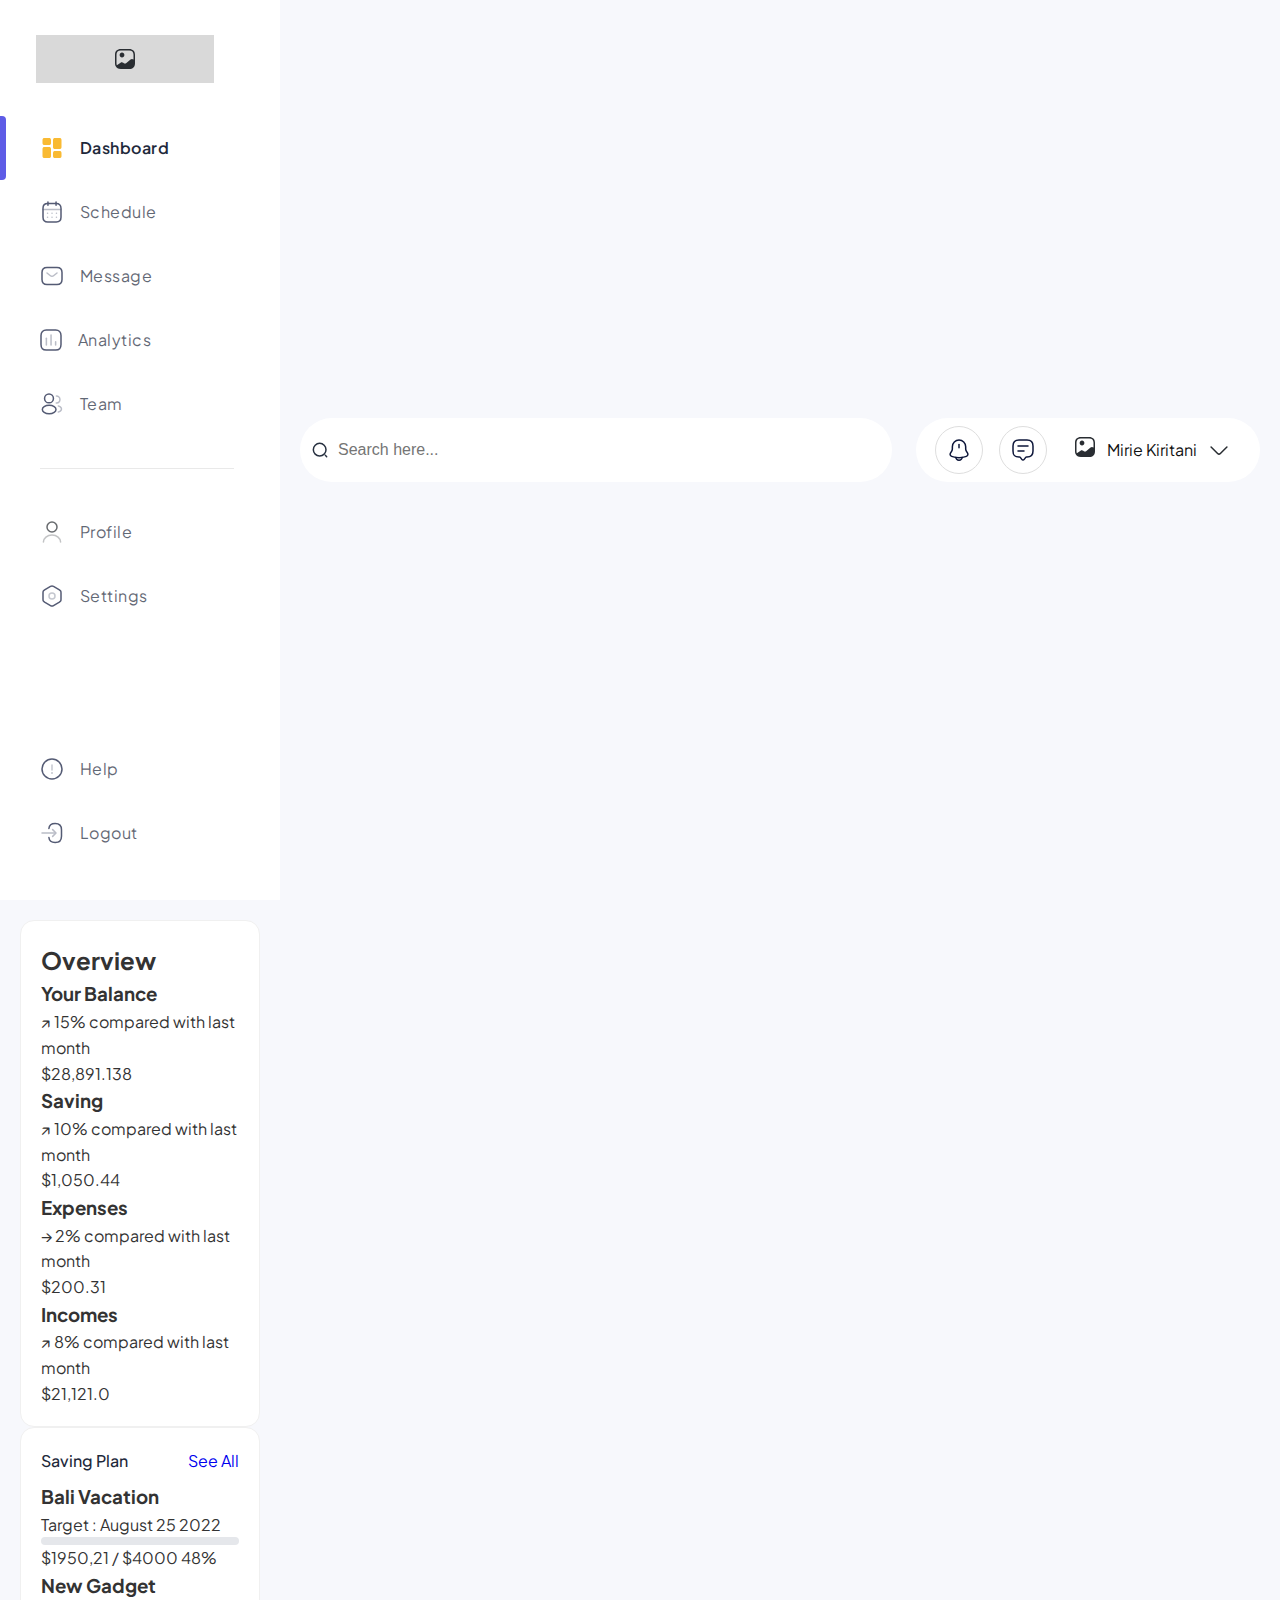
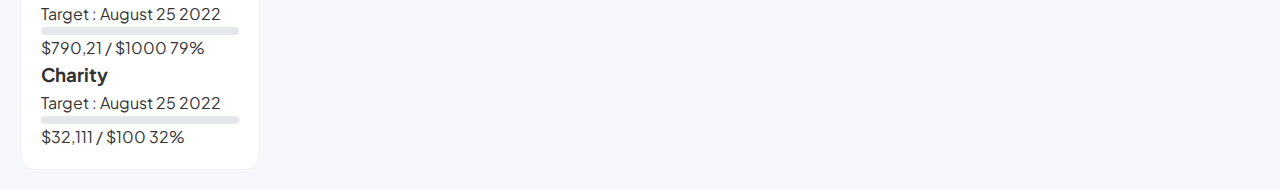
<file: Untitled-1.html>
<!DOCTYPE html>
<html lang="en">

<head>
    <meta charset="UTF-8" />
    <meta name="viewport" content="width=device-width, initial-scale=1.0" />
    <title>Dashboard UI</title>
    <link rel="stylesheet" href="style/main.css" />
    <link rel="preconnect" href="https://fonts.googleapis.com">
    <link rel="preconnect" href="https://fonts.gstatic.com" crossorigin>
    <link href="https://fonts.googleapis.com/css2?family=Plus+Jakarta+Sans:ital,wght@0,200..800;1,200..800&display=swap"
        rel="stylesheet">
</head>

<body>
    <div class="dashboard">
        <aside class="sidebar">
            <div class="sidebar__top">
                <div class="sidebar__logo">
                    <img src="assets/icons/imageIcons.svg" alt="Dashboard Icon" class="icon" />
                </div>
                <nav class="sidebar__nav">
                    <ul>
                        <li class="active">
                            <img src="assets/icons/dashboardIcon.svg" alt="Dashboard Icon" class="nav-icon" />
                            Dashboard
                        </li>

                        <li>
                            <img src="assets/icons/calenderIcon.svg" alt="Dashboard Icon" class="nav-icon" />
                            Schedule
                        </li>
                        <li>
                            <img src="assets/icons/messageIcon.svg" alt="Dashboard Icon" class="nav-icon" />
                            Message
                        </li>
                        <li>
                            <img src="assets/icons/analyticsIcon.svg" alt="Dashboard Icon" class="nav-icon" />Analytics
                        </li>
                        <li>
                            <img src="assets/icons/teamIcon.svg" alt="Dashboard Icon" class="nav-icon" />Team
                        </li>

                        <li class="sidebar-divider">
                            <div class="divider-line"></div>
                        </li>
                        <li>
                            <img src="assets/icons/profileIcon.svg" alt="Dashboard Icon" class="nav-icon" />Profile
                        </li>
                        <li>
                            <img src="assets/icons/settingIcon.svg" alt="Dashboard Icon" class="nav-icon" />Settings
                        </li>
                    </ul>
                </nav>
            </div>
            <div class="sidebar__bottom">

                <ul>
                    <li>
                        <img src="assets/icons/helpIcon.svg" alt="Dashboard Icon" class="bottom-nav-icon" />Help
                    </li>
                    <li>
                        <img src="assets/icons/logoutIcon.svg" alt="Dashboard Icon" class="bottom-nav-icon" />Logout
                    </li>
                </ul>

            </div>
        </aside>

        <main class="top-bar">
            <div class="search-container">
                <img src="assets/icons/searchIcon.svg" alt="Search" class="search-icon" />
                <input type="text" class="search-input" placeholder="Search here..." />
            </div>
            <div class="right-section">
                <button class="buttonIcon">
                    <img src="assets/icons/notificationIcon.svg" alt="Notification" />
                </button>
                <button class="buttonIcon">
                    <img src="assets/icons/messageNotifyIcon.svg" alt="Message" />
                </button>
                <ul class="profile-wrapper">
                    <li>
                        <div class="profile" onclick="toggleMenu(event)">
                            <div class="imageProfile">
                                <img src="assets/icons/imageIcons.svg" alt="Profile Icon" />
                            </div>
                            <a class="name">Mirie Kiritani</a>
                            <img src="assets/icons/arrow-down.svg" />
                            <ul class="menu">
                                <li><a href="#">Edit</a></li>
                                <li><a href="#">Change Password</a></li>
                                <li><a href="#">Log out</a></li>
                            </ul>
                        </div>
                    </li>
                </ul>
            </div>
        </main>

        <main class="main-content">
            <div class="overview-and-saving">
                <div>
                    <div class="overview-card card">
                        <h2 class="overview-title">Overview</h2>
                        <div class="overview-content">
                            <div class="overview-box balance-box">
                                <div class="box-header">
                                    <h3 class="box-title">Your Balance</h3>
                                    <p class="box-subtitle"><span>&#8599;</span> 15% compared with last month</p>
                                </div>
                                <p class="box-value">$28,891.138</p>
                            </div>
                            <div class="overview-box saving-box">
                                <div class="box-header">
                                    <h3 class="box-title">Saving</h3>
                                    <p class="box-subtitle"><span>&#8599;</span> 10% compared with last month</p>
                                </div>
                                <p class="box-value">$1,050.44</p>
                            </div>
                            <div class="overview-box expenses-box">
                                <div class="box-header">
                                    <h3 class="box-title">Expenses</h3>
                                    <p class="box-subtitle"><span>&#8594;</span> 2% compared with last month</p>
                                </div>
                                <p class="box-value">$200.31</p>
                            </div>
                            <div class="overview-box income-box">
                                <div class="box-header">
                                    <h3 class="box-title">Incomes</h3>
                                    <p class="box-subtitle"><span>&#8599;</span> 8% compared with last month</p>
                                </div>
                                <p class="box-value">$21,121.0</p>
                            </div>
                        </div>
                    </div>

                    <div class="saving-plan-card card">
                        <div class="saving-plan-header">
                            <h2 class="saving-plan-title">Saving Plan</h2>
                            <a href="#" class="see-all-link">See All</a>
                        </div>
                        <div class="saving-plan-content">
                            <div class="saving-item">
                                <div class="saving-item-header">
                                    <h3 class="saving-item-title">Bali Vacation</h3>
                                    <p class="saving-item-target">Target : August 25 2022</p>
                                </div>
                                <div class="progress-bar">
                                    <div class="progress-bar-fill" style="width: 48%"></div>
                                </div>
                                <p class="saving-item-progress">$1950,21 / $4000 48%</p>
                            </div>
                            <div class="saving-item">
                                <div class="saving-item-header">
                                    <h3 class="saving-item-title">New Gadget</h3>
                                    <p class="saving-item-target">Target : August 25 2022</p>
                                </div>
                                <div class="progress-bar">
                                    <div class="progress-bar-fill" style="width: 79%"></div>
                                </div>
                                <p class="saving-item-progress">$790,21 / $1000 79%</p>
                            </div>
                            <div class="saving-item">
                                <div class="saving-item-header">
                                    <h3 class="saving-item-title">Charity</h3>
                                    <p class="saving-item-target">Target : August 25 2022</p>
                                </div>
                                <div class="progress-bar">
                                    <div class="progress-bar-fill" style="width: 32%"></div>
                                </div>
                                <p class="saving-item-progress">$32,111 / $100 32%</p>
                            </div>
                        </div>
                    </div>
                </div>
            </div>
        </main>

</body>

</html>



<script>
    function toggleMenu(event) {
        event.stopPropagation(); // Prevent bubbling to the document
        const profile = event.currentTarget;
        profile.classList.toggle("active");
    }

    // Hide menu only when clicking completely outside the profile
    document.addEventListener("click", function (e) {
        document.querySelectorAll(".profile.active").forEach((profile) => {
            if (!profile.contains(e.target)) {
                profile.classList.remove("active");
            }
        });
    });
</script>
</file>
<file: style/main.css>
* {
    box-sizing: border-box;
    margin: 0;
    padding: 0;
}

body {
    font-family: 'Plus Jakarta Sans', sans-serif;
    background: #f7f8fc;
    color: #333;
    line-height: 1.6;
    overflow-x: hidden;
}

.dashboard {
    display: grid;
    grid-template-columns: 280px 1fr;
    min-height: 100vh;
    width: 100%;
}

aside {
    padding: 0px !important;
}

.sidebar {
    background: #ffffff;
    padding: 32px 0 32px 0;
    display: flex;
    flex-direction: column;
    justify-content: space-between;
    height: 100vh;
    position: sticky;
    top: 0;
    z-index: 100;
    transition: transform 0.3s ease, left 0.3s ease;
}

.sidebar__logo {
    width: 178px;
    height: 48px;
    margin: 35px 66px 33px 36px;
    background: #D9D9D9;
    display: flex;
    justify-content: center;
    align-items: center;
}

.sidebar__nav ul,
.sidebar__bottom ul {
    list-style: none;
    padding: 0;
    margin: 0;
    margin-bottom: 35px;
}

.sidebar__nav li,
.sidebar__bottom li {
    width: 258px;
    height: 64px;
    position: relative;
    display: flex;
    align-items: center;
    gap: 16px;
    font-size: 16px;
    line-height: 16px;
    letter-spacing: 0.48px;
    color: #1E293B;
    padding: 12px 24px 12px 40px;
    border-radius: 0 8px 8px 0;
    cursor: pointer;
    transition: background-color 0.2s ease;
    opacity: 70%;
}

.sidebar__nav li:hover,
.sidebar__nav li.active,
.sidebar__bottom li:hover {
    font-weight: 600;
    opacity: 100%;
}

.sidebar__nav li.active::before {
    content: '';
    position: absolute;
    left: 0;
    top: 0;
    width: 6px;
    height: 100%;
    background: #5e5ce6;
    border-radius: 0 4px 4px 0;
}

.sidebar-divider {
    list-style: none;
    justify-content: flex-start;
}

.divider-line {
    height: 1px;
    background: #e0e0e0;
    width: 219px;
}

.main-wrapper {
    width: 100%;
    overflow-x: hidden;
}

.top-bar {
    display: flex;
    align-items: center;
    padding: 20px;
    gap: 24px;
    flex-wrap: wrap;
    background: #f7f8fc;
    position: sticky;
    top: 0;
    z-index: 90;
}

.search-container {
    display: flex;
    height: 64px;
    background: #FFFFFF;
    border-radius: 100px;
    padding: 8px 12px;
    flex: 1;
    min-width: 300px;
}

.search-icon {
    width: 16px;
    margin-right: 10px;
}

.search-input {
    flex: 1;
    border: none;
    background: transparent;
    outline: none;
    font-size: 16px;
}

.right-section {
    display: flex;
    align-items: center;
    gap: 16px;
    height: 64px;
    background: #FFFFFF;
    border-radius: 100px;
    padding: 0 19px;
}

.buttonIcon {
    height: 48px;
    width: 48px;
    border-radius: 100px;
    border: 1px solid #DEDEDE;
    background: #FFFFFF;
    display: flex;
    align-items: center;
    justify-content: center;
    padding: 19px;
    cursor: pointer;
}

.buttonIcon img,
.message-icon img {
    width: 24px;
    height: 24px;
}

a {
    text-decoration: none;
}

li {
    list-style-type: none;
}

.profile-wrapper {
    position: relative;
    margin: 0;
    padding: 0;
}

.profile {
    padding: 10px;
    background: #fff;
    display: flex;
    align-items: center;
    border-radius: 100px;
}

.profile:hover {
    cursor: pointer;
    background: #f8f8f8;
}

.profile .name {
    font-size: 16px;
    font-weight: 400;
    color: #111;
    line-height: 24px;
    margin-left: 10px;
    margin-right: 10px;
}

.profile .name:hover {
    color: #0088cc;
}

.profile img {
    width: 24px;
    border-radius: 0;
    object-fit: contain;
    object-position: center;
}

.menu {
    display: none;
    clear: both;
    margin: 20px 0 0 0;
    list-style-type: none;
    border: 1px solid #ccc;
    border-radius: 4px;
    box-shadow: 0 2px 4px rgba(0, 0, 0, 0.08);
    background-color: #fff;
}

.menu li {
    font-size: 12px;
    margin: 0;
    padding: 10px 16px;
    background: #fff;
    text-decoration: none;
    white-space: nowrap;
}

.menu li a {
    color: #555;
}

.menu li:hover>a {
    color: #111;
}

.menu li:hover {
    background-color: #f0f0f0;
}

.profile .menu {
    display: none;
    position: absolute;
    top: 100%;
    left: 0;
    z-index: 10;
    min-width: 180px;
}

.profile.active .menu {
    display: block;
}

.main-content,
.second-main {
    padding: 20px;
    display: flex;
    gap: 20px;
    flex-wrap: wrap;
}

.overview-section,
.analytics-card {
    background: white;
    border-radius: 16px;
    padding: 24px;
    flex: 1;
    min-width: 300px;
    width: 100%;
}

.section-header {
    margin-bottom: 20px;
    display: flex;
    justify-content: space-between;
    align-items: center;
}

.section-title {
    font-size: 18px;
    font-weight: 600;
    color: #1e293b;
}

.cards-grid {
    display: grid;
    grid-template-columns: repeat(auto-fit, minmax(250px, 1fr));
    gap: 16px;
}

.card {
    border-radius: 14px;
    padding: 20px;
    position: relative;
    background: white;
    border: 1px solid #f0f0f0;
    height: auto;
    min-height: 165px;
}

.card-purple {
    background: #4745A4;
    color: white;
    border: none;
}

.card-top {
    display: flex;
    align-items: center;
    gap: 16px;
    margin-bottom: 16px;
}

.card-text {
    flex: 1;
}

.Card-divider {
    height: 1px;
    background: #e0e0e0;
    width: 100%;
    margin-bottom: 15px;
}

.card-icon {
    width: 36px;
    height: 36px;
    border-radius: 50%;
    display: flex;
    align-items: center;
    justify-content: center;
    margin-bottom: 0px;
}

.card-title {
    font-size: 18px;
    font-weight: 600;
    margin-bottom: 4px;
}

.card-subtitle {
    font-size: 12px;
    color: #0D163A;
    display: flex;
    align-items: center;
    margin-bottom: 16px;
    opacity: 60%;
    gap: 4px;
    width: fit-content;

}

.card-purple .card-subtitle {
    color: rgba(255, 255, 255, 0.8);
}

.card-purple {
    color: rgba(255, 255, 255, 0.9);
}

.card-amount {
    font-size: 28px;
    font-weight: 600;
}

.card-arrow {
    position: absolute;
    bottom: 20px;
    right: 20px;
    width: 24px;
    height: 24px;
    border-radius: 50%;
    display: flex;
    align-items: center;
    justify-content: center;
}

.card-purple .card-arrow {
    color: white;
}

.saving-plan-section,
.transactions-card {
    background: white;
    padding: 24px;
    flex: 0 0 350px;
    border-radius: 16px;
    width: 100%;
}

.see-all {
    color: #5b5fc7;
    text-decoration: none;
    font-size: 14px;
    font-weight: 500;
}

.saving-plan-item {
    margin: 24px 0;
    width: 100%;
}

.saving-plan-header {
    display: flex;
    justify-content: space-between;
    margin-bottom: 8px;
}

.saving-plan-title {
    font-size: 16px;
    font-weight: 500;
    color: #1e293b;
}

.saving-plan-target {
    font-size: 12px;
    color: #64748b;
}

.saving-plan-amounts {
    display: flex;
    justify-content: space-between;
    align-items: baseline;
    margin-bottom: 8px;
}

.saving-plan-left {
    display: flex;
    align-items: baseline;
    gap: 4px;
}

.saving-plan-current {
    font-size: 20px;
    font-weight: 600;
    color: #1e293b;
}

.saving-plan-total {
    opacity: 50%;
    font-size: 12px;
    color: #64748b;
    font-weight: 600;
}

.saving-plan-percentage {
    font-size: 16px;
    font-weight: 600;
    color: #5b5fc7;
}

.percentage-48 {
    color: #5b5fc7;
}

.percentage-79 {
    color: #f59e0b;
}

.percentage-32 {
    color: #22c55e;
}

.progress-bar {
    height: 8px;
    background: #e5e7eb;
    border-radius: 4px;
    overflow: hidden;
}

.progress-fill-purple {
    height: 100%;
    width: 48%;
    background: #5b5fc7;
    border-radius: 4px;
}

.progress-fill-yellow {
    height: 100%;
    width: 79%;
    background: #f59e0b;
    border-radius: 4px;
}

.progress-fill-green {
    height: 100%;
    width: 32%;
    background: #22c55e;
    border-radius: 4px;
}

.analytics-header {
    display: flex;
    justify-content: space-between;
    align-items: center;
    margin-bottom: 20px;
    flex-wrap: wrap;
}

.card-header h2 {
    font-size: 18px;
    color: #333;
    font-weight: 600;
}

.legend-container {
    display: flex;
    align-items: center;
    gap: 15px;
    flex-wrap: wrap;
}

.legend-item {
    display: flex;
    align-items: center;
    gap: 5px;
    font-size: 14px;
    color: #666;
}

.legend-dot {
    width: 10px;
    height: 10px;
    border-radius: 50%;
}

.legend-dot.purple {
    background-color: #8a70ff;
}

.legend-dot.yellow {
    background-color: #ffa726;
}

.dropdown {
    margin-left: 10px;
}

.dropdown-btn {
    background-color: white;
    border: 1px solid #e5e7eb;
    border-radius: 6px;
    padding: 6px 12px;
    font-size: 14px;
    color: #333;
    cursor: pointer;
    display: flex;
    align-items: center;
    gap: 5px;
}

.arrow-down {
    font-size: 10px;
}

.chart-container {
    height: 300px;
    position: relative;
    width: 100%;
}

.transactions-list {
    display: flex;
    flex-direction: column;
    gap: 25px;
    margin-top: 25px
}

.transaction-item {
    display: flex;
    justify-content: space-between;
    align-items: center;
    padding: 10px 0;
    width: 100%;
}

.transaction-left {
    display: flex;
    align-items: center;
}

.imageContain {
    width: 40px;
    height: 40px;
    background-color: #D9D9D9;
    border-radius: 50%;
    display: flex;
    align-items: center;
    justify-content: center;
    margin-right: 10px;
}

.transaction-details h3 {
    font-size: 18px;
    font-weight: 600;
    color: #333;
}

.transaction-details p {
    font-size: 12px;
    color: #0D163A;
    opacity: 50%;
}

.transaction-right {
    text-align: right;
}

.transaction-right h3 {
    font-size: 18px;
    font-weight: 600;
    color: #333;
    margin-bottom: 2px;
}

.transaction-right p.completed {
    font-size: 13px;
    color: #10b981;
}


.mobile-menu-toggle {
    display: none;
    position: fixed;
    top: 20px;
    right: 20px;
    z-index: 1000;
    background: #070707;
    color: white;
    border: none;
    border-radius: 50%;
    width: 50px;
    height: 50px;
    cursor: pointer;
    box-shadow: 0 4px 6px rgba(0, 0, 0, 0.1);
}


@media (max-width: 1400px) {
    .cards-grid {
        grid-template-columns: repeat(2, 1fr);
    }

    .main-content {
        flex-direction: column;
    }

    .saving-plan-section {
        flex: 1;
        max-width: 100%;
    }
}

@media (max-width: 1200px) {
    .dashboard {
        grid-template-columns: 1fr;
    }

    .sidebar {
        position: fixed;
        left: -280px;
        top: 0;
        height: 100%;
        width: 280px;
        transition: left 0.3s ease;
        box-shadow: 0 0 15px rgba(0, 0, 0, 0.1);
    }

    .sidebar.active {
        left: 0;
    }

    .mobile-menu-toggle {
        display: flex;
        align-items: center;
        justify-content: center;
    }

    .main-content,
    .second-main {
        flex-direction: column;
    }

    .saving-plan-section,
    .transactions-card,
    .analytics-card,
    .overview-section {
        width: 100%;
        flex: 1;
        max-width: 100%;
    }

    .main-wrapper {
        margin-left: 0;
    }
}

@media (max-width: 992px) {
    .cards-grid {
        grid-template-columns: 1fr;
    }

    .analytics-header {
        flex-direction: column;
        align-items: flex-start;
    }

    .legend-container {
        margin-top: 10px;
        width: 100%;
        justify-content: space-between;
    }
}

@media (max-width: 768px) {
    .top-bar {
        flex-direction: column;
        align-items: stretch;
        gap: 15px;
        padding: 15px;
    }

    .right-section {
        width: 100%;
        justify-content: space-between;
    }

    .search-container {
        width: 100%;
    }

    .saving-plan-header,
    .saving-plan-amounts {
        flex-direction: column;
        align-items: flex-start;
    }

    .saving-plan-percentage {
        margin-top: 5px;
    }

    .transaction-item {
        flex-direction: column;
        align-items: flex-start;
    }

    .transaction-right {
        margin-top: 10px;
        text-align: left;
        width: 100%;
    }

    .mobile-menu-toggle {
        top: 15px;
        right: 15px;
    }
}

@media (max-width: 576px) {
    .buttonIcon {
        height: 40px;
        width: 40px;
        padding: 15px;
    }

    .right-section {
        padding: 0 10px;
        height: 56px;
    }

    .profile .name {
        display: none;
    }

    .card-amount {
        font-size: 22px;
    }

    .section-title {
        font-size: 16px;
    }

    .main-content,
    .second-main {
        padding: 15px;
        gap: 15px;
    }

    .overview-section,
    .analytics-card,
    .saving-plan-section,
    .transactions-card {
        padding: 15px;
    }
}

.sidebar-overlay {
    display: none;
    position: fixed;
    top: 0;
    left: 0;
    right: 0;
    bottom: 0;
    background-color: rgba(0, 0, 0, 0.5);
    z-index: 90;
}

.sidebar-overlay.active {
    display: block;
}



@media (min-width: 1786px) and (max-width: 1942px) {

    .card-subtitle .smallIcon {
        display: inline-flex;
        vertical-align: middle;
        margin-right: 4px;
        width: 16px;
        height: 16px;
        margin-bottom: 18px;
    }


}
</file>
